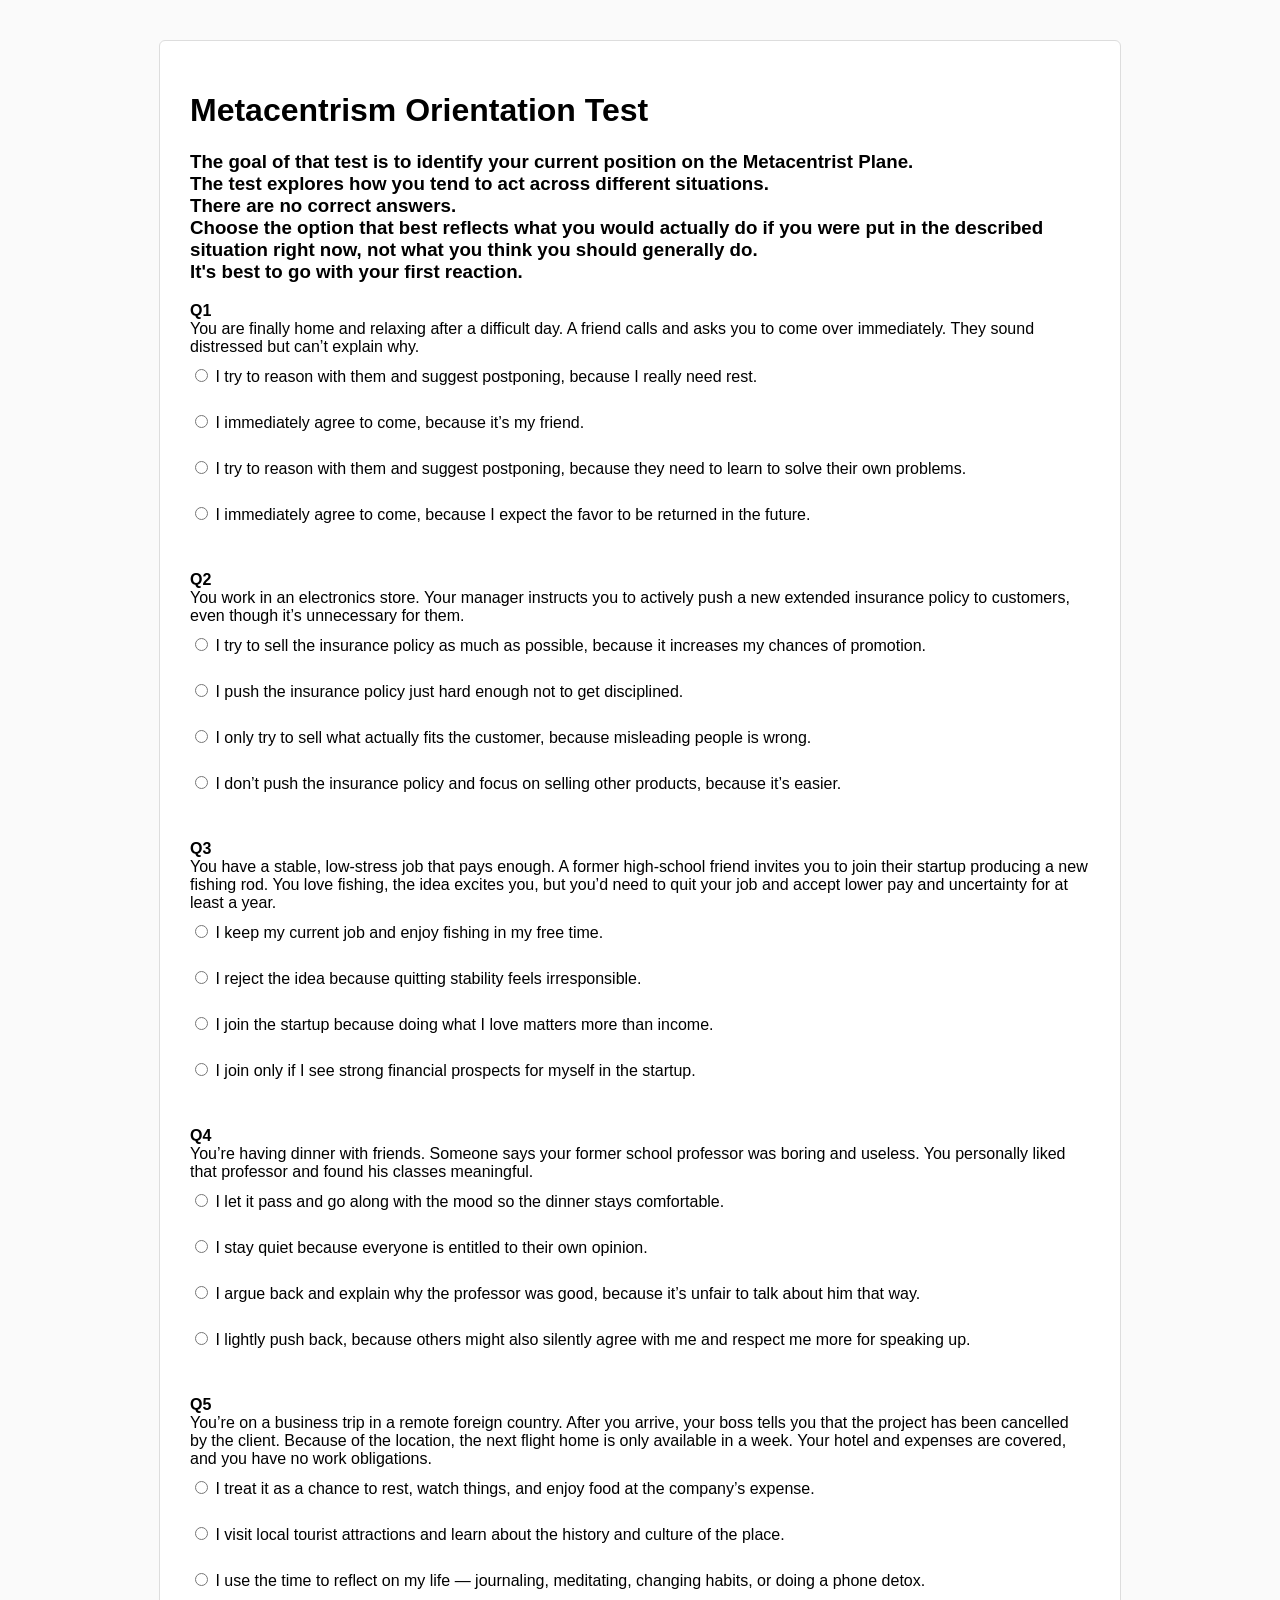
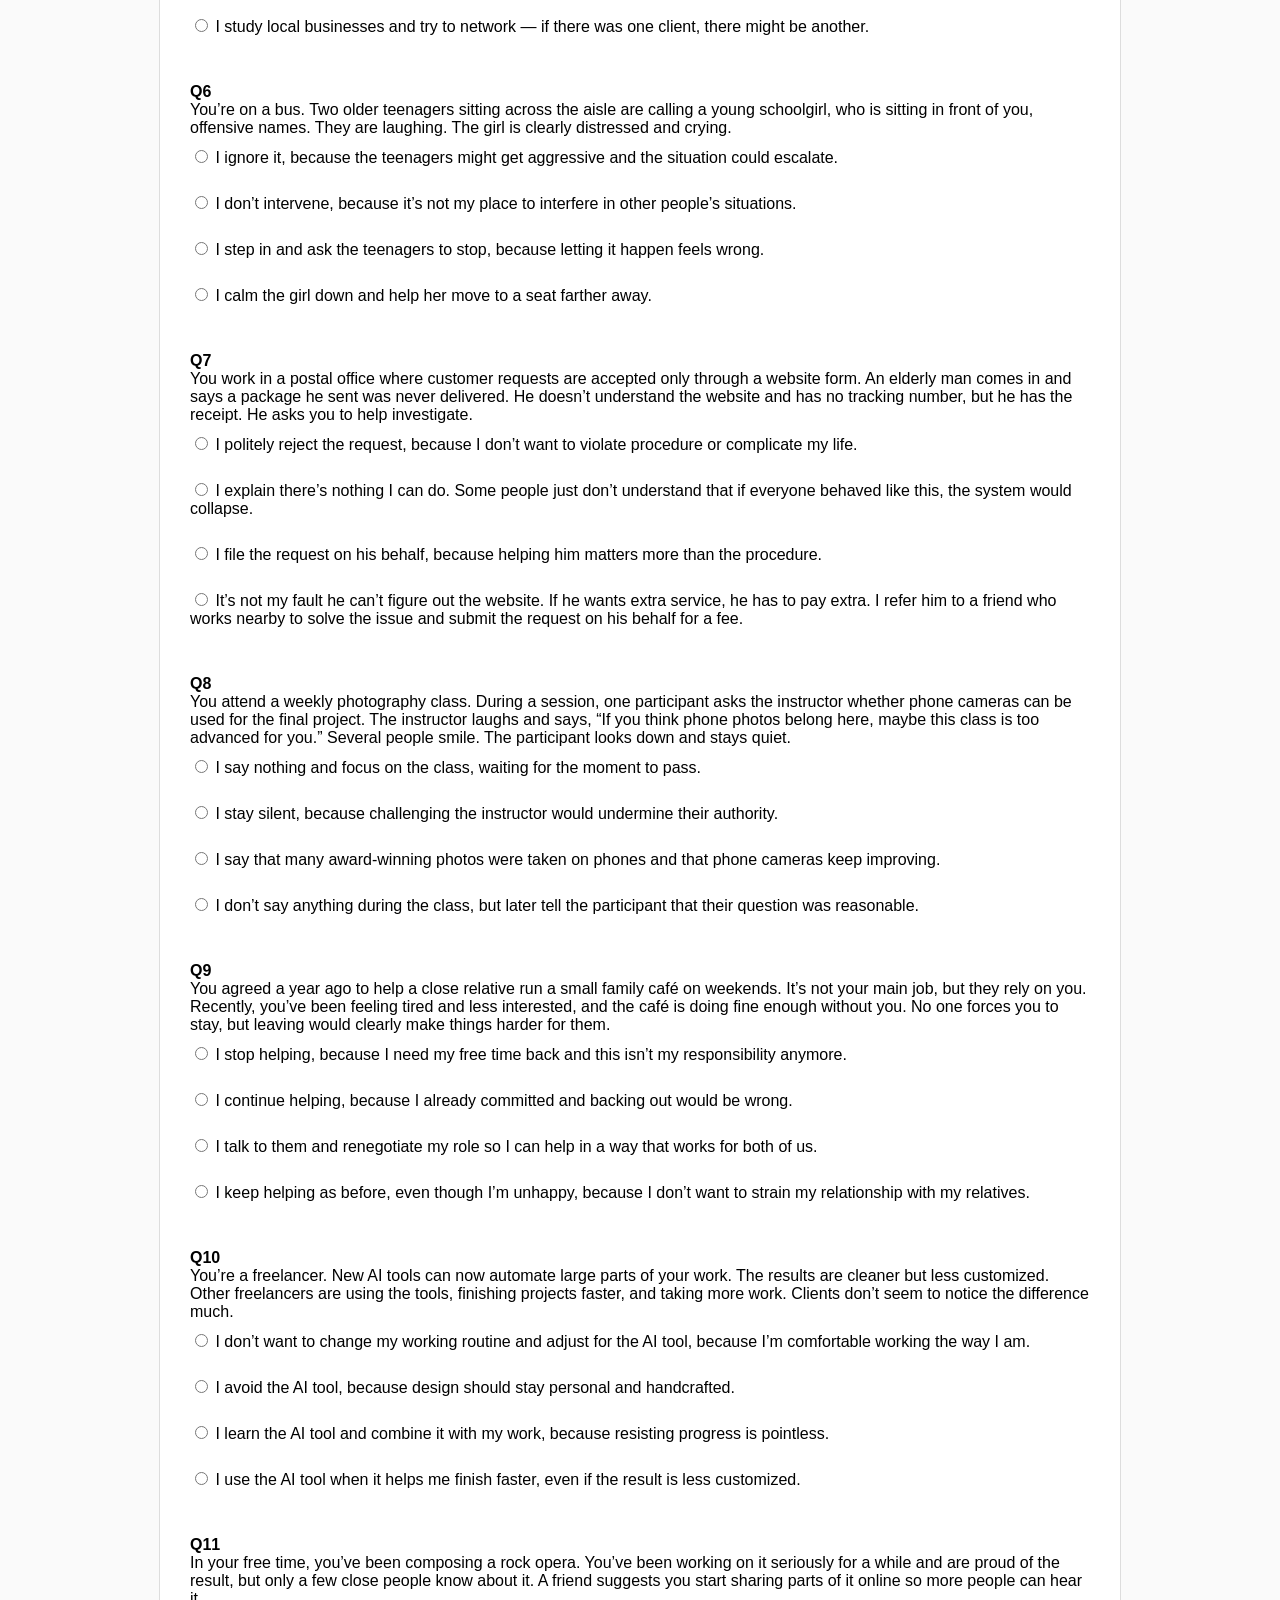
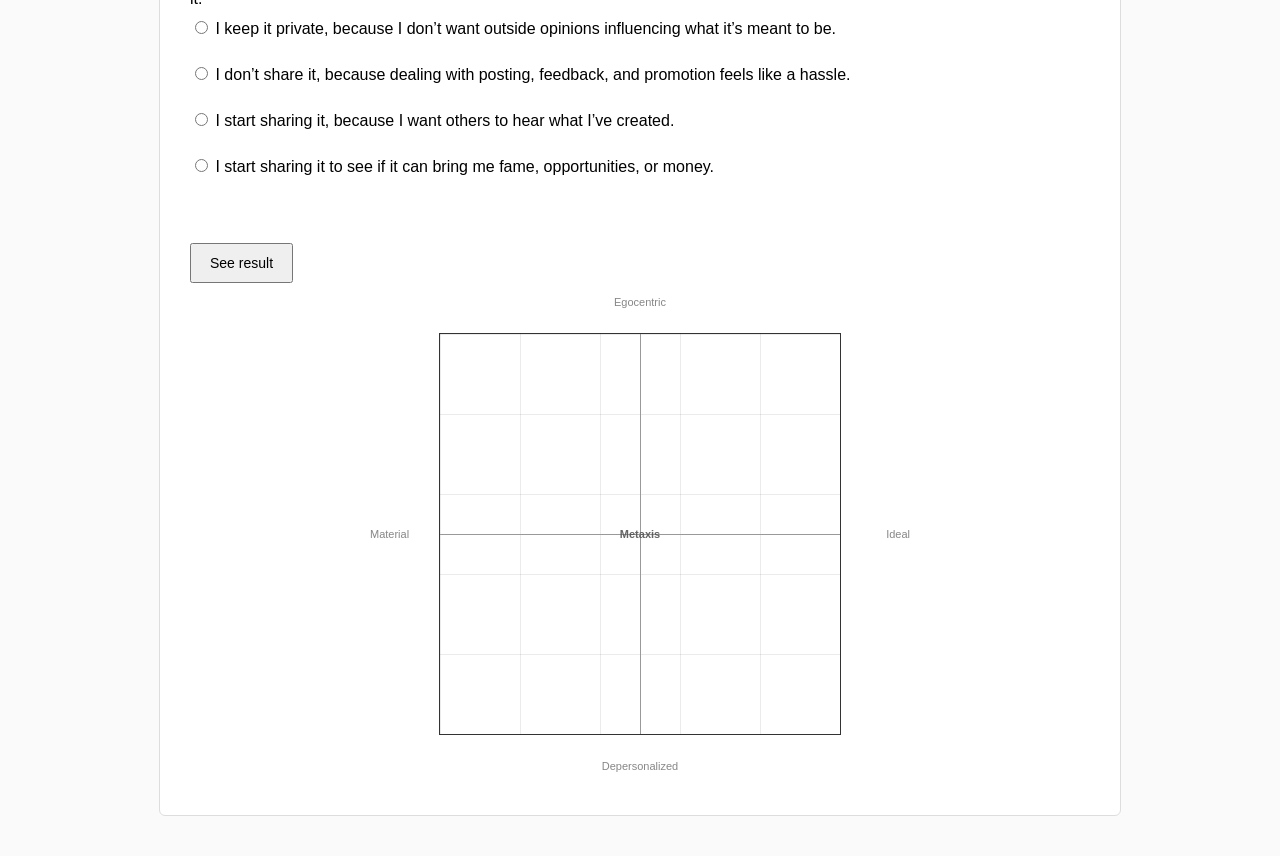
<file: index.html>
<!DOCTYPE html>
<html lang="en">
 <div class="container">
  <div class="test-box">
    <!-- intro -->
    <!-- form -->
    <!-- result -->

<head>
  <meta charset="UTF-8">
  <title>Metacentrism Test</title>
  <link rel="stylesheet" href="css/style.css">
</head>

  
<body>

<h1>Metacentrism Orientation Test</h1>
 <h3> The goal of that test is to identify your current position on the Metacentrist Plane.<br>
The test explores how you tend to act across different situations.<br>
There are no correct answers.<br>
Choose the option that best reflects what you would actually do if you were put in the described situation right now, not what you think you should generally do.<br>
It's best to go with your first reaction.
 </h3>

<form id="testForm"></form>

<button onclick="calculate()">See result</button>
<p id="score"></p>
<div id="result"></div>
 

<div class="plane">

  <!-- Axis lines -->
  <div class="axis horizontal"></div>
  <div class="axis vertical"></div>

  <!-- Axis labels -->
  <div class="axis-hint top-hint">Egocentric</div>
  <div class="axis-hint bottom-hint">Depersonalized</div>
  <div class="axis-hint left-hint">Material</div>
  <div class="axis-hint right-hint">Ideal</div>

  <!-- Center label -->
  <div class="axis-hint" style="
    top: 50%;
    left: 50%;
    transform: translate(-50%, -50%);
    font-weight: bold;
    opacity: 0.9;">
    Metaxis
  </div>

  <!-- Result dot -->
  <div id="dot" class="dot"></div>

</div>

<script type="module" src="js/engine.js"></script>
</body>
      </div>
</div>
</html>
</file>
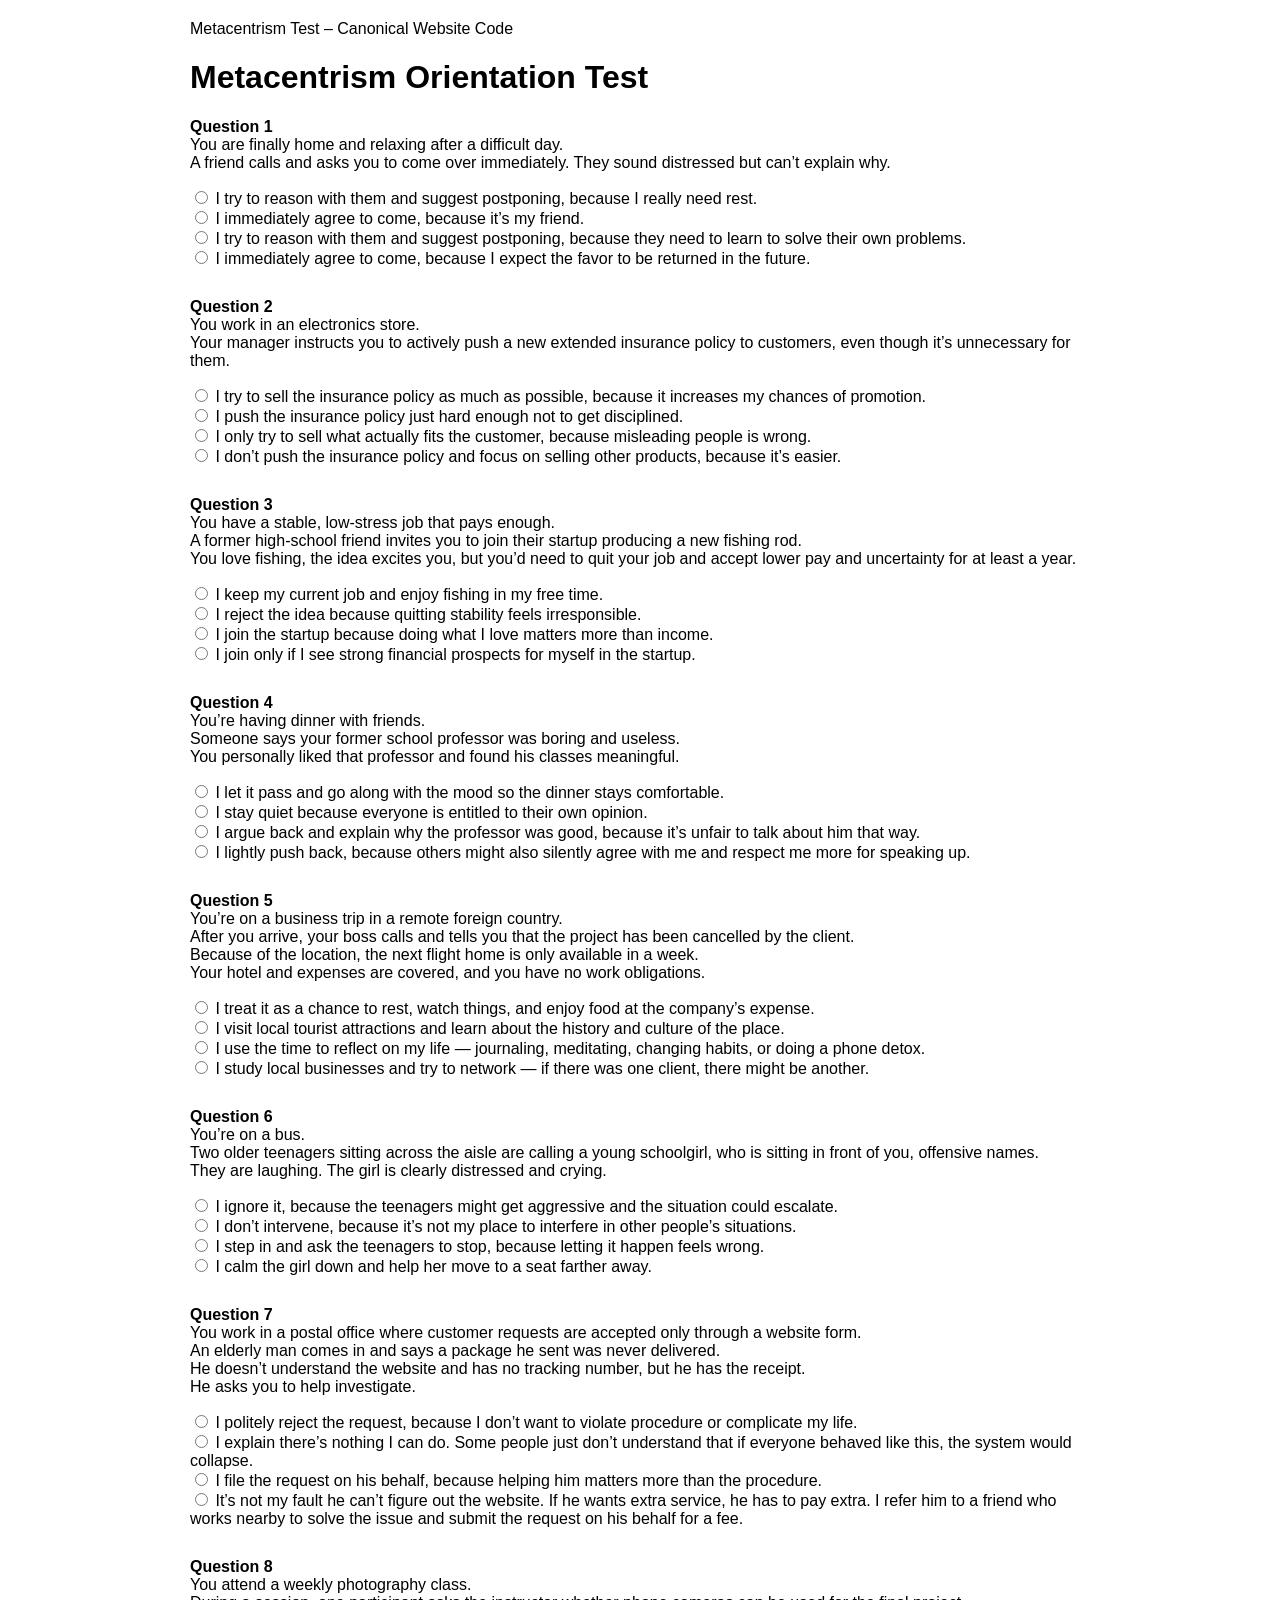
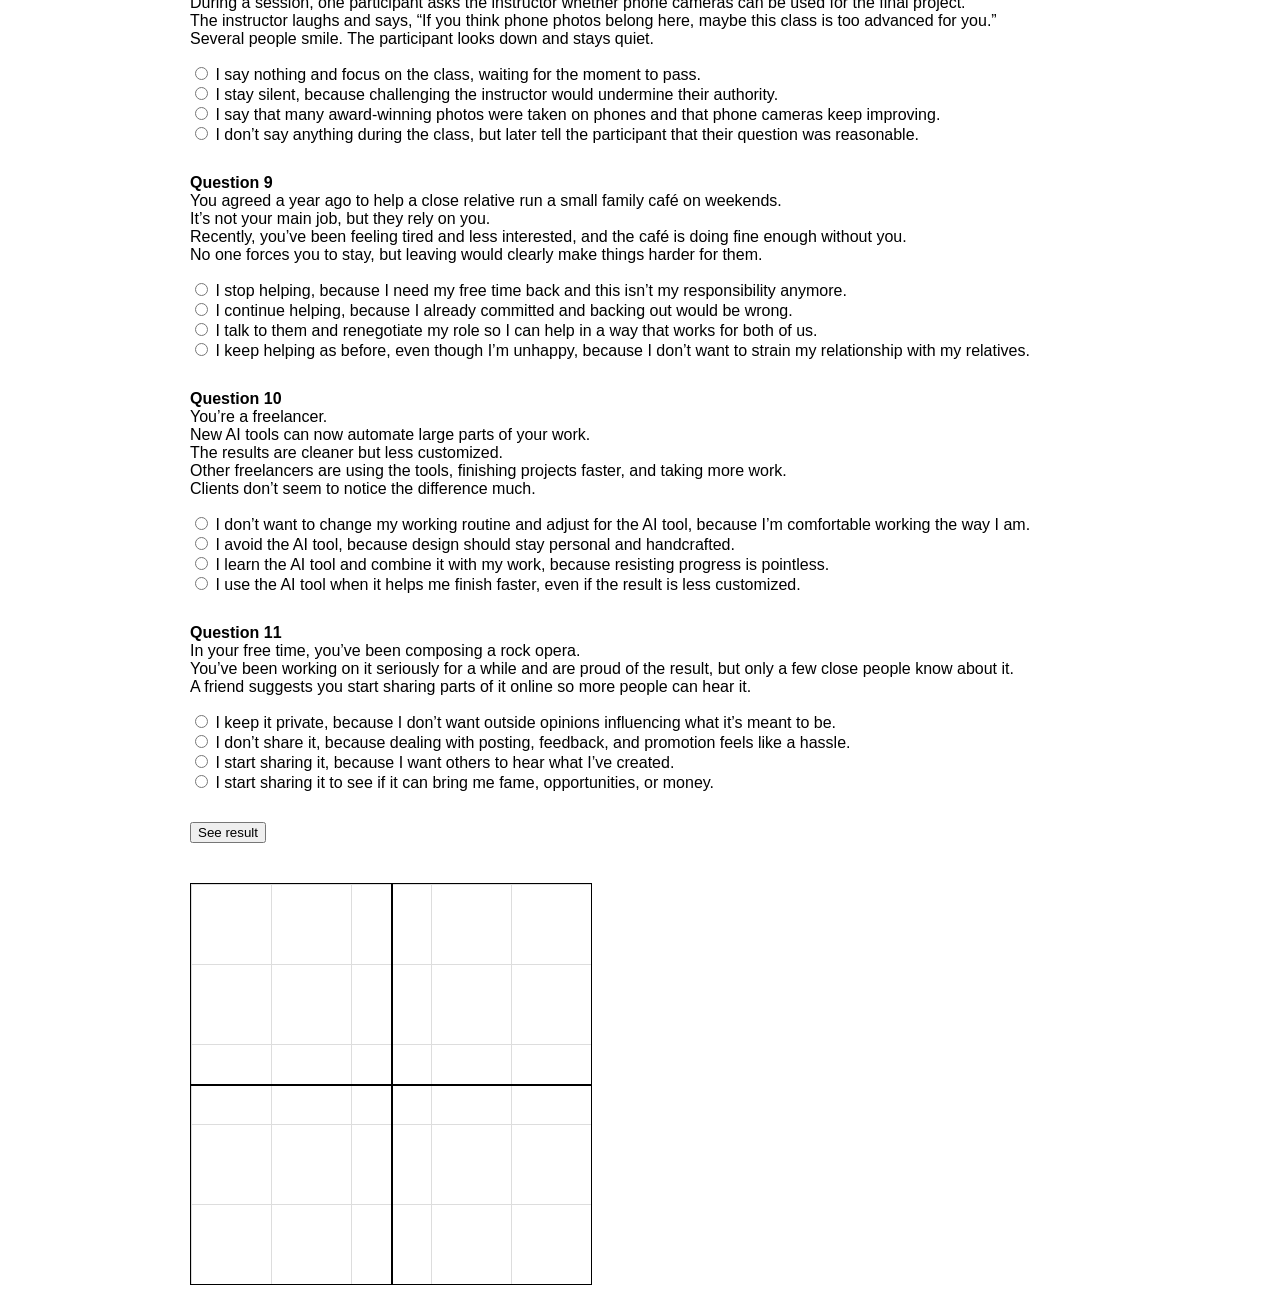
<file: index_legacy.html>
Metacentrism Test – Canonical Website Code
<!DOCTYPE html>
<html lang="en">
<head>
<meta charset="UTF-8">
<title>Metacentrism Orientation Test</title>
<style>
body {
  font-family: Arial, sans-serif;
  max-width: 900px;
  margin: auto;
  padding: 20px;
}
.question { margin-bottom: 30px; }
.plane {
  position: relative;
  width: 400px;
  height: 400px;
  border: 1px solid #000;
  margin-top: 40px;
  background:
    repeating-linear-gradient(to right, #ddd, #ddd 1px, transparent 1px, transparent 80px),
    repeating-linear-gradient(to bottom, #ddd, #ddd 1px, transparent 1px, transparent 80px);
}
.axis { position: absolute; background: #000; }
.axis.horizontal { top: 200px; left: 0; width: 100%; height: 2px; }
.axis.vertical { left: 200px; top: 0; height: 100%; width: 2px; }
.dot {
  position: absolute;
  width: 10px;
  height: 10px;
  background: red;
  border-radius: 50%;
  transform: translate(-50%, -50%);
  display: none;
}
</style>
</head>

<body>
<h1>Metacentrism Orientation Test</h1>

<form id="testForm">

<!-- Question 1 -->
<div class="question">
<p><strong>Question 1</strong><br>
You are finally home and relaxing after a difficult day.<br>
A friend calls and asks you to come over immediately. They sound distressed but can’t explain why.</p>
<label><input type="radio" name="q1" value="0"> I try to reason with them and suggest postponing, because I really need rest.</label><br>
<label><input type="radio" name="q1" value="1"> I immediately agree to come, because it’s my friend.</label><br>
<label><input type="radio" name="q1" value="2"> I try to reason with them and suggest postponing, because they need to learn to solve their own problems.</label><br>
<label><input type="radio" name="q1" value="3"> I immediately agree to come, because I expect the favor to be returned in the future.</label>
</div>

<!-- Question 2 -->
<div class="question">
<p><strong>Question 2</strong><br>
You work in an electronics store.<br>
Your manager instructs you to actively push a new extended insurance policy to customers, even though it’s unnecessary for them.</p>
<label><input type="radio" name="q2" value="0"> I try to sell the insurance policy as much as possible, because it increases my chances of promotion.</label><br>
<label><input type="radio" name="q2" value="1"> I push the insurance policy just hard enough not to get disciplined.</label><br>
<label><input type="radio" name="q2" value="2"> I only try to sell what actually fits the customer, because misleading people is wrong.</label><br>
<label><input type="radio" name="q2" value="3"> I don’t push the insurance policy and focus on selling other products, because it’s easier.</label>
</div>

<!-- Question 3 -->
<div class="question">
<p><strong>Question 3</strong><br>
You have a stable, low-stress job that pays enough.<br>
A former high-school friend invites you to join their startup producing a new fishing rod.<br>
You love fishing, the idea excites you, but you’d need to quit your job and accept lower pay and uncertainty for at least a year.</p>
<label><input type="radio" name="q3" value="0"> I keep my current job and enjoy fishing in my free time.</label><br>
<label><input type="radio" name="q3" value="1"> I reject the idea because quitting stability feels irresponsible.</label><br>
<label><input type="radio" name="q3" value="2"> I join the startup because doing what I love matters more than income.</label><br>
<label><input type="radio" name="q3" value="3"> I join only if I see strong financial prospects for myself in the startup.</label>
</div>

<!-- Question 4 -->
<div class="question">
<p><strong>Question 4</strong><br>
You’re having dinner with friends.<br>
Someone says your former school professor was boring and useless.<br>
You personally liked that professor and found his classes meaningful.</p>
<label><input type="radio" name="q4" value="0"> I let it pass and go along with the mood so the dinner stays comfortable.</label><br>
<label><input type="radio" name="q4" value="1"> I stay quiet because everyone is entitled to their own opinion.</label><br>
<label><input type="radio" name="q4" value="2"> I argue back and explain why the professor was good, because it’s unfair to talk about him that way.</label><br>
<label><input type="radio" name="q4" value="3"> I lightly push back, because others might also silently agree with me and respect me more for speaking up.</label>
</div>

<!-- Question 5 -->
<div class="question">
<p><strong>Question 5</strong><br>
You’re on a business trip in a remote foreign country.<br>
After you arrive, your boss calls and tells you that the project has been cancelled by the client.<br>
Because of the location, the next flight home is only available in a week.<br>
Your hotel and expenses are covered, and you have no work obligations.</p>
<label><input type="radio" name="q5" value="0"> I treat it as a chance to rest, watch things, and enjoy food at the company’s expense.</label><br>
<label><input type="radio" name="q5" value="1"> I visit local tourist attractions and learn about the history and culture of the place.</label><br>
<label><input type="radio" name="q5" value="2"> I use the time to reflect on my life — journaling, meditating, changing habits, or doing a phone detox.</label><br>
<label><input type="radio" name="q5" value="3"> I study local businesses and try to network — if there was one client, there might be another.</label>
</div>

<!-- Question 6 -->
<div class="question">
<p><strong>Question 6</strong><br>
You’re on a bus.<br>
Two older teenagers sitting across the aisle are calling a young schoolgirl, who is sitting in front of you, offensive names.<br>
They are laughing. The girl is clearly distressed and crying.</p>
<label><input type="radio" name="q6" value="0"> I ignore it, because the teenagers might get aggressive and the situation could escalate.</label><br>
<label><input type="radio" name="q6" value="1"> I don’t intervene, because it’s not my place to interfere in other people’s situations.</label><br>
<label><input type="radio" name="q6" value="2"> I step in and ask the teenagers to stop, because letting it happen feels wrong.</label><br>
<label><input type="radio" name="q6" value="3"> I calm the girl down and help her move to a seat farther away.</label>
</div>

<!-- Question 7 -->
<div class="question">
<p><strong>Question 7</strong><br>
You work in a postal office where customer requests are accepted only through a website form.<br>
An elderly man comes in and says a package he sent was never delivered.<br>
He doesn’t understand the website and has no tracking number, but he has the receipt.<br>
He asks you to help investigate.</p>
<label><input type="radio" name="q7" value="0"> I politely reject the request, because I don’t want to violate procedure or complicate my life.</label><br>
<label><input type="radio" name="q7" value="1"> I explain there’s nothing I can do. Some people just don’t understand that if everyone behaved like this, the system would collapse.</label><br>
<label><input type="radio" name="q7" value="2"> I file the request on his behalf, because helping him matters more than the procedure.</label><br>
<label><input type="radio" name="q7" value="3"> It’s not my fault he can’t figure out the website. If he wants extra service, he has to pay extra.
I refer him to a friend who works nearby to solve the issue and submit the request on his behalf for a fee.</label>
</div>

<!-- Question 8 -->
<div class="question">
<p><strong>Question 8</strong><br>
You attend a weekly photography class.<br>
During a session, one participant asks the instructor whether phone cameras can be used for the final project.<br>
The instructor laughs and says, “If you think phone photos belong here, maybe this class is too advanced for you.”<br>
Several people smile. The participant looks down and stays quiet.</p>
<label><input type="radio" name="q8" value="0"> I say nothing and focus on the class, waiting for the moment to pass.</label><br>
<label><input type="radio" name="q8" value="1"> I stay silent, because challenging the instructor would undermine their authority.</label><br>
<label><input type="radio" name="q8" value="2"> I say that many award-winning photos were taken on phones and that phone cameras keep improving.</label><br>
<label><input type="radio" name="q8" value="3"> I don’t say anything during the class, but later tell the participant that their question was reasonable.</label>
</div>

<!-- Question 9 -->
<div class="question">
<p><strong>Question 9</strong><br>
You agreed a year ago to help a close relative run a small family café on weekends.<br>
It’s not your main job, but they rely on you.<br>
Recently, you’ve been feeling tired and less interested, and the café is doing fine enough without you.<br>
No one forces you to stay, but leaving would clearly make things harder for them.</p>
<label><input type="radio" name="q9" value="0"> I stop helping, because I need my free time back and this isn’t my responsibility anymore.</label><br>
<label><input type="radio" name="q9" value="1"> I continue helping, because I already committed and backing out would be wrong.</label><br>
<label><input type="radio" name="q9" value="2"> I talk to them and renegotiate my role so I can help in a way that works for both of us.</label><br>
<label><input type="radio" name="q9" value="3"> I keep helping as before, even though I’m unhappy, because I don’t want to strain my relationship with my relatives.</label>
</div>

<!-- Question 10 -->
<div class="question">
<p><strong>Question 10</strong><br>
You’re a freelancer.<br>
New AI tools can now automate large parts of your work.<br>
The results are cleaner but less customized.<br>
Other freelancers are using the tools, finishing projects faster, and taking more work.<br>
Clients don’t seem to notice the difference much.</p>
<label><input type="radio" name="q10" value="0"> I don’t want to change my working routine and adjust for the AI tool, because I’m comfortable working the way I am.</label><br>
<label><input type="radio" name="q10" value="1"> I avoid the AI tool, because design should stay personal and handcrafted.</label><br>
<label><input type="radio" name="q10" value="2"> I learn the AI tool and combine it with my work, because resisting progress is pointless.</label><br>
<label><input type="radio" name="q10" value="3"> I use the AI tool when it helps me finish faster, even if the result is less customized.</label>
</div>

<!-- Question 11 -->
<div class="question">
<p><strong>Question 11</strong><br>
In your free time, you’ve been composing a rock opera.<br>
You’ve been working on it seriously for a while and are proud of the result, but only a few close people know about it.<br>
A friend suggests you start sharing parts of it online so more people can hear it.</p>
<label><input type="radio" name="q11" value="0"> I keep it private, because I don’t want outside opinions influencing what it’s meant to be.</label><br>
<label><input type="radio" name="q11" value="1"> I don’t share it, because dealing with posting, feedback, and promotion feels like a hassle.</label><br>
<label><input type="radio" name="q11" value="2"> I start sharing it, because I want others to hear what I’ve created.</label><br>
<label><input type="radio" name="q11" value="3"> I start sharing it to see if it can bring me fame, opportunities, or money.</label>
</div>

</form>

<button onclick="calculate()">See result</button>
<p id="score"></p>

<div class="plane">
  <div class="axis horizontal"></div>
  <div class="axis vertical"></div>
  <div id="dot" class="dot"></div>
</div>

<script>
const scores = {
  q1:[[1,-1],[-1,1],[1,1],[-1,-1]],
  q2:[[-1,-1],[-1,1],[1,1],[1,-1]],
  q3:[[-1,-1],[-1,1],[1,1],[1,-1]],
  q4:[[-1,-1],[-1,1],[1,1],[1,-1]],
  q5:[[-1,-1],[-1,1],[1,1],[1,-1]],
  q6:[[-1,-1],[-1,1],[1,1],[1,-1]],
  q7:[[-1,-1],[-1,1],[1,1],[1,-1]],
  q8:[[-1,-1],[-1,1],[1,1],[1,-1]],
  q9:[[1,-1],[-1,1],[1,1],[-1,-1]],
  q10:[[1,-1],[1,1],[-1,1],[-1,-1]],
  q11:[[-1,1],[-1,-1],[1,1],[1,-1]]
};

function calculate(){
  let A=0,B=0;
  for(const q in scores){
    const r=document.querySelector(`input[name=${q}]:checked`);
    if(!r)continue;
    A+=scores[q][r.value][0];
    B+=scores[q][r.value][1];
  }
  document.getElementById("score").innerText=`Agency: ${A} | Abstraction: ${B}`;
  const dot=document.getElementById("dot");
  dot.style.left=(200+B*40)+"px";
  dot.style.top=(200-A*40)+"px";
  dot.style.display="block";
}
</script>

</body>
</html>
</file>
<file: css/style.css>
/* ---------- GLOBAL LAYOUT ---------- */
body {
  font-family: Arial, sans-serif;
  background: #fafafa;
  margin: 0;
  padding: 0;
}

.container {
  max-width: 900px;
  margin: 40px auto;
  padding: 30px;
  background: #ffffff;
  border: 1px solid #ddd;
  border-radius: 6px;
}

/* ---------- TEST TEXT ---------- */
.intro {
  margin-bottom: 30px;
  font-size: 15px;
  line-height: 1.5;
  color: #333;
}

/* ---------- QUESTIONS ---------- */
.question {
  margin-bottom: 25px;
}

.question p {
  margin-bottom: 10px;
}

.question label {
  display: block;
  margin: 4px 0;
  cursor: pointer;
}

/* ---------- BUTTON ---------- */
button {
  margin-top: 20px;
  padding: 10px 18px;
  font-size: 14px;
  cursor: pointer;
}

/* ---------- RESULT TEXT ---------- */
#score {
  margin-top: 20px;
  font-weight: bold;
}

#result {
  margin-top: 30px;
  line-height: 1.5;
}

#result h3 {
  margin-bottom: 6px;
  margin-top: 18px;
}

/* ---------- PLANE ---------- */
.plane {
  position: relative;
  width: 400px;
  height: 400px;
  margin: 50px auto;
  border: 1px solid #333;
  background: #fff;
}

/* ---------- AXES ---------- */
.axis.horizontal {
  position: absolute;
  top: 50%;
  left: 0;
  width: 100%;
  height: 1px;
  background: #999;
}

.axis.vertical {
  position: absolute;
  left: 50%;
  top: 0;
  height: 100%;
  width: 1px;
  background: #999;
}

/* ---------- GRID (5x5 visual only) ---------- */
.plane::before,
.plane::after {
  content: "";
  position: absolute;
  inset: 0;
  pointer-events: none;
}

.plane::before {
  background:
    linear-gradient(to right, rgba(0,0,0,0.08) 1px, transparent 1px),
    linear-gradient(to bottom, rgba(0,0,0,0.08) 1px, transparent 1px);
  background-size: 80px 80px;
}

/* ---------- DOT ---------- */
.dot {
  position: absolute;
  width: 12px;
  height: 12px;
  background: #c0392b;
  border-radius: 50%;
  transform: translate(-50%, -50%);
  display: none;
}

/* ---------- AXIS EXPLANATIONS ---------- */
.axis-hint {
  position: absolute;
  font-size: 11px;
  color: #555;
  opacity: 0.7;
  pointer-events: none;
  white-space: nowrap;
}

/* Agency axis */
.top-hint {
  top: -38px;
  left: 50%;
  transform: translateX(-50%);
}

.bottom-hint {
  bottom: -38px;
  left: 50%;
  transform: translateX(-50%);
}

/* Abstraction axis */
.left-hint {
  left: -70px;
  top: 50%;
  transform: translateY(-50%);
}

.right-hint {
  right: -70px;
  top: 50%;
  transform: translateY(-50%);
}
</file>
